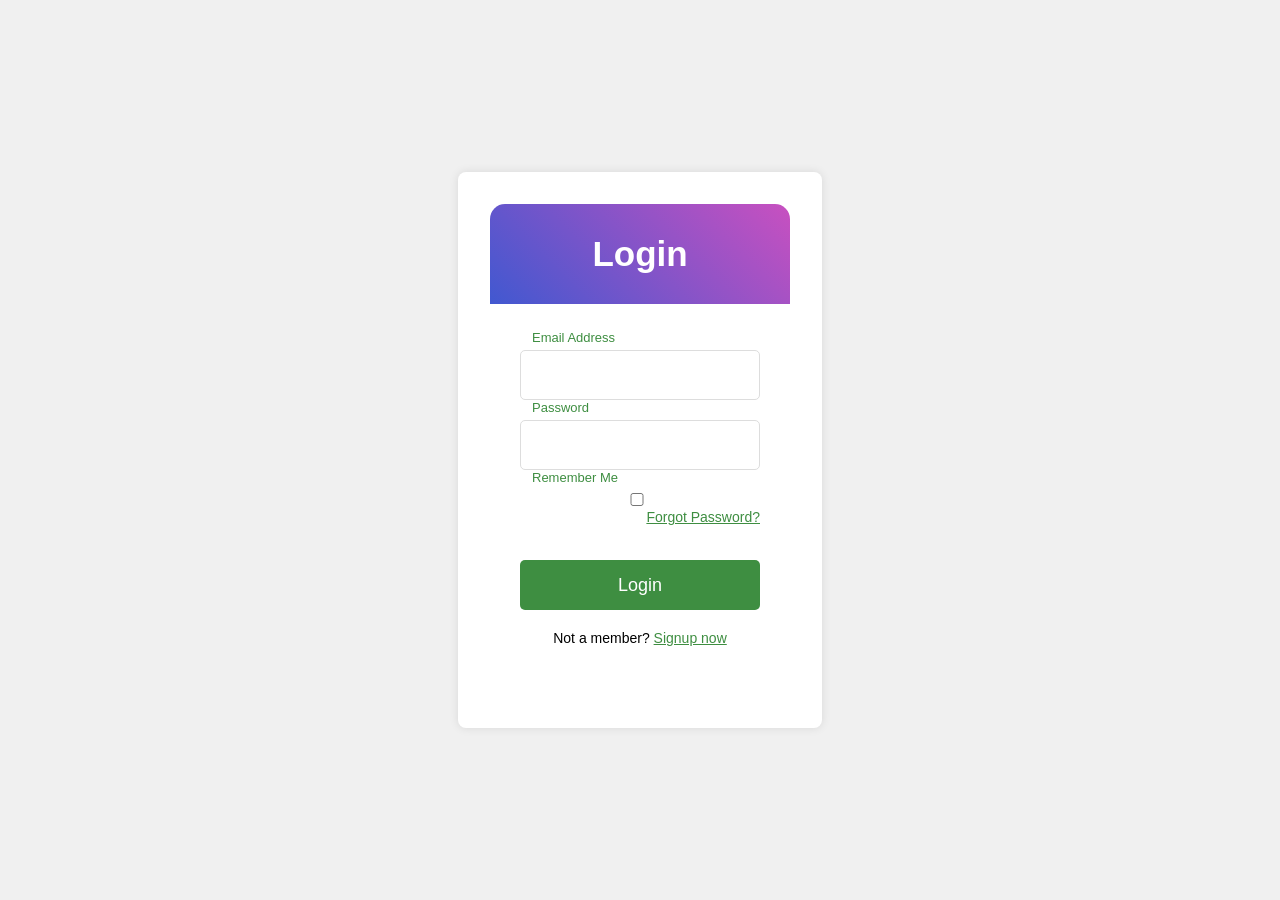
<file: skin_website/index.html>
<!DOCTYPE html>
<html lang="en">
<head>
    <meta charset="UTF-8">
    <meta name="viewport" content="width=device-width, initial-scale=1.0">
    
    <link rel="stylesheet" href="style.css">
    
</head>
<body>
    <header>
        <nav class="navbar">
            <ul class="nav-left">
                <li><a href="#" onclick="showSection('home')">Home</a></li>
                <li><a href="#" onclick="showSection('contact')">Contact Us</a></li>
                <li><a href="#" onclick="showSection('about')">About</a></li>
                <li><a href="#" onclick="showSection('products')">Products</a></li>
            </ul>
            <ul class="nav-right">
                <li><a href="login.html" class="button">Login</a></li>
                <li><a href="signup.html" class="button">Sign Up</a></li>
            </ul>
        </nav>
    </header>

    <section id="content">
        <!-- Home Section -->
        
            <div class="slider">
                <div class="slides">
                    <div class="slide"><img src="image.jpg" alt="Image 1"></div>
                    <div class="slide"><img src="image2.png" alt="Image 2"></div>
                    <div class="slide"><img src="women.gif" alt="Image 3"></div>
                    <!-- Add more slides as needed -->
                </div>
                <div class="slider-controls">
                    <button id="prevSlide">&#10094;</button>
                    <button id="nextSlide">&#10095;</button>
                </div>
            </div>
            <section id="home">
                <div class="home-intro">
                   <h1><B>Smart Skin Analyzer</B></h1>
                    <p><b>
                        Welcome to Smart Skin Analyzer, where cutting-edge technology meets personalized skincare. 
                        Our advanced tool evaluates your skin using sophisticated image analysis to provide tailored recommendations and solutions for a healthier, 
                        more radiant complexion. Discover how we can help you address your unique skin needs and achieve your skincare goals.
                    </b>
                        
                    </p>
                </div>
            </section>

        <section id="contact" style="display:none;">
            <h2>Contact Us</h2>
            <div class="doctor-list">
                <h3>Our Skin Specialists</h3>
                <ul>
                    <li>Dr. Sarah Johnson - Dermatologist
                        <div class="contact-info">Email: sarah.johnson@example.com | Phone: (123) 456-7890</div>
                    </li>
                    <li>Dr. Michael Smith - Cosmetic Dermatologist
                        <div class="contact-info">Email: michael.smith@example.com | Phone: (123) 456-7891</div>
                    </li>
                    <li>Dr. Emily Davis - Pediatric Dermatologist
                        <div class="contact-info">Email: emily.davis@example.com | Phone: (123) 456-7892</div>
                    </li>
                    <li>Dr. John Brown - Allergist
                        <div class="contact-info">Email: john.brown@example.com | Phone: (123) 456-7893</div>
                    </li>
                    <li>Dr. Lisa Wilson - Laser Specialist
                        <div class="contact-info">Email: lisa.wilson@example.com | Phone: (123) 456-7894</div>
                    </li>
                    <li>Dr. Robert Martinez - Mohs Surgeon
                        <div class="contact-info">Email: robert.martinez@example.com | Phone: (123) 456-7895</div>
                    </li>
                    <li>Dr. Patricia Lee - Aesthetic Dermatologist
                        <div class="contact-info">Email: patricia.lee@example.com | Phone: (123) 456-7896</div>
                    </li>
                    <li>Dr. David Anderson - Dermatopathologist
                        <div class="contact-info">Email: david.anderson@example.com | Phone: (123) 456-7897</div>
                    </li>
                    <li>Dr. Nancy Thomas - Clinical Dermatologist
                        <div class="contact-info">Email: nancy.thomas@example.com | Phone: (123) 456-7898</div>
                    </li>
                    <li>Dr. James Clark - Reconstructive Dermatologist
                        <div class="contact-info">Email: james.clark@example.com | Phone: (123) 456-7899</div>
                    </li>
                </ul>
            </div>
        </section>

        <section id="about" style="display:none;">
            <div class="image-center">
                            </div>
            <div class="about-content">
                <h2>About Us</h2>
                <p>
                    At Smart Skin Analyzer, we blend advanced technology with a passion for personalized skincare. Our state-of-the-art tool uses sophisticated image analysis to evaluate your skin’s needs, offering tailored recommendations for achieving your best skin. Whether you're addressing issues like dryness, acne, or signs of aging, our analyzer provides precise advice and product suggestions designed to fit your unique skin profile. Join us in revolutionizing skincare with intelligent solutions for a healthier, more radiant complexion.
                </p>
                <!-- New content added below -->
                <h1>Our Mission</h1>
                <p>
                    Our mission is to empower individuals with the knowledge and tools needed to achieve optimal skin health. By leveraging the latest advancements in technology, we strive to provide actionable insights that lead to more effective skincare routines and ultimately, healthier skin. We are dedicated to continuous improvement and innovation, ensuring that our users always have access to the most accurate and personalized skincare solutions.
                </p>
            </div>
        </section>

        <section id="products" style="display:none;">
            <h2>Recommended Products</h2>
            <div class="info-content">
                <div class="allergy-list">
                    <h3>Common Facial Skin Allergies</h3>
                    <ul>
                        <li>Spots</li>
                        <li>Wrinkles</li>
                        <li>Oiliness</li>
                        <li>Dry Skin</li>
                        <li>Acne</li>
                        <li>Redness</li>
                        <li>Pigmentation</li>
                        <li>Hives</li>
                        <li>Nickel Allergies</li>
                    </ul>
                </div>
                <div class="product-list">
                    <h3>Recommended Products</h3>
                    <ul>
                        <li>Moisturizers - Ideal for Dry Skin</li>
                        <li>Serums - Best for Wrinkles</li>
                        <li>Sunscreens - Effective for Oiliness</li>
                        <li>Cleansers - Helps with Spots</li>
                        <li>Exfoliants - Suitable for Acne</li>
                        <li>Spot Treatments - Good for Redness</li>
                        <li>Face Masks - Great for Pigmentation</li>
                        <li>Anti-Itch Creams - Effective for Hives</li>
                        <li>Anti-Allergic Creams - Suitable for Nickel Allergies</li>
                    </ul>
                </div>
            </div>
        </section>
    </section>

    <script>
        // Check if the user is logged in
        if (localStorage.getItem('isLoggedIn') !== 'true') {
            window.location.href = 'login.html';
        }
    
        function logout() {
            localStorage.removeItem('isLoggedIn');
            window.location.href = 'login.html';
        }
    
        document.getElementById('analyzeButton').addEventListener('click', function() {
            const resultsDiv = document.getElementById('results');
            const recommendationsDiv = document.getElementById('recommendations');
            const productsLink = document.getElementById('productsLink');
    
            const analysisResult = 'acne'; // Change this based on actual analysis result
    
            // Store the recommendation type
            localStorage.setItem('recommendationType', analysisResult);
    
            resultsDiv.innerHTML = `<p>Analysis complete. Here are your results: ${analysisResult}</p>`;
    
            let recommendationsHtml = '<p>Based on your skin analysis, we recommend the following products:</p><ul>';
    
            switch (analysisResult) {
                case 'acne':
                    recommendationsHtml += 
                        '<li>Salicylic Acid Cleanser</li>' +
                        '<li>Oil-Free Moisturizer</li>' +
                        '<li>Spot Treatment Gel</li>';
                    break;
                case 'dryness':
                    recommendationsHtml += 
                        '<li>Hydrating Moisturizer</li>' +
                        '<li>Gentle Cleansing Milk</li>' +
                        '<li>Hydrating Face Mask</li>';
                    break;
                // Add other cases similarly...
                default:
                    recommendationsHtml += '<li>Consult a dermatologist for personalized advice.</li>';
            }
    
            recommendationsHtml += '</ul>';
            recommendationsDiv.innerHTML = recommendationsHtml;
            productsLink.style.display = 'block';
        });
    
        document.getElementById('captureButton').addEventListener('click', function() {
            fetch('http://<your-rpi-ip>:<port>/capture')
                .then(response => response.json())
                .then(data => {
                    if (data.success) {
                        alert('Images captured successfully!');
                    } else {
                        alert('Failed to capture images.');
                    }
                })
                .catch(error => {
                    console.error('Error:', error);
                    alert('Error occurred.');
                });
        });
    </script>
    
</body>
</html>
</file>
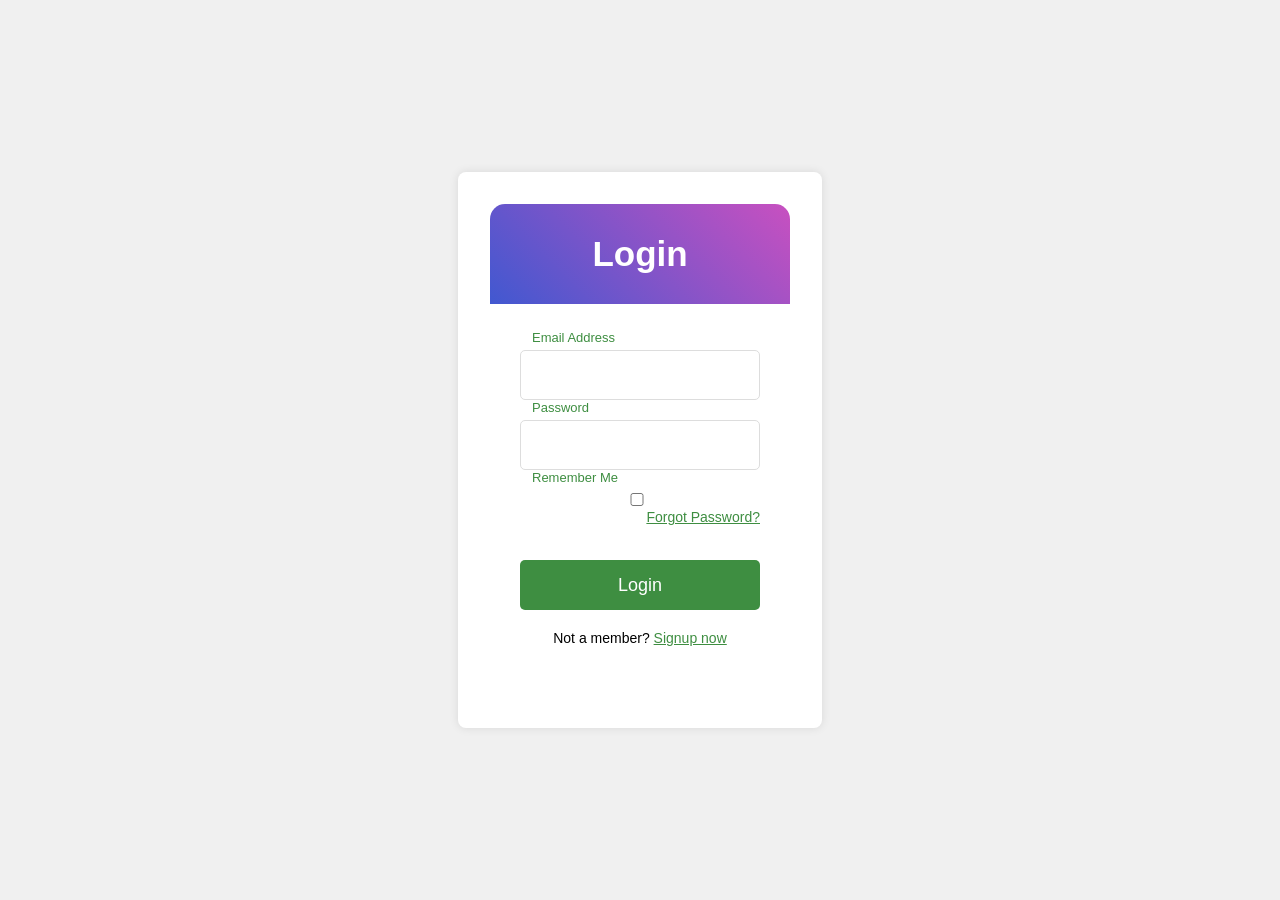
<file: skin_website/login.html>
<!DOCTYPE html>
<html lang="en">
<head>
    <meta charset="UTF-8">
    <meta name="viewport" content="width=device-width, initial-scale=1.0">
    <title>Login Page</title>
    <link rel="stylesheet" href="style.css"> <!-- Link to your CSS file for styling -->
    <style>
        body {
            font-family: Arial, sans-serif;
            display: flex;
            justify-content: center;
            align-items: center;
            height: 100vh;
            background-color: #f0f0f0;
            margin: 0;
        }
        .wrapper {
            background: #fff;
            padding: 2rem;
            border-radius: 8px;
            box-shadow: 0 0 10px rgba(0,0,0,0.1);
            width: 300px;
        }
        .title {
            font-size: 1.9rem;
            margin-bottom: 1rem;
            text-align: center;
        }
        .field {
            margin-bottom: 1rem;
            position: relative;
        }
        .field input {
            width: 100%;
            padding: 0.5rem;
            border: 1px solid #ccc;
            border-radius: 4px;
        }
        .field label {
            position: absolute;
            top: 0.5rem;
            left: 0.75rem;
            font-size: 0.875rem;
            color: #666;
            transition: 0.2s;
        }
        .field input:focus + label,
        .field input:not(:placeholder-shown) + label {
            top: -0.75rem;
            left: 0.75rem;
            font-size: 0.75rem;
            color: #007BFF;
        }
        .field input[type="submit"] {
            background-color: #007BFF;
            color: #fff;
            border: none;
            cursor: pointer;
        }
        .field input[type="submit"]:hover {
            background-color: #0056b3;
        }
        .signup-link {
            text-align: center;
            margin-top: 1rem;
        }
        .pass-link {
            float: right;
        }
    </style>
</head>
<body>
    <div class="wrapper">
        <div class="title">Login</div>
        <form id="loginForm" onsubmit="return handleLogin(event)">
            <div class="field">
                <input type="email" id="loginEmail" required>
                <label for="loginEmail">Email Address</label>
            </div>
            <div class="field">
                <input type="password" id="loginPassword" required>
                <label for="loginPassword">Password</label>
            </div>
            <div class="field content">
                <div class="checkbox">
                    <input type="checkbox" id="rememberMe">
                    <label for="rememberMe">Remember Me</label>
                </div>
                <a href="#" class="pass-link">Forgot Password?</a>
            </div>
            <div class="field">
                <input type="submit" value="Login">
            </div>
            <div class="signup-link">
                Not a member? <a href="signup.html">Signup now</a>
            </div>
        </form>
    </div>
    <script>
        function handleLogin(event) {
            event.preventDefault(); // Prevent form from submitting traditionally

            // Get form data
            const email = document.getElementById('loginEmail').value;
            const password = document.getElementById('loginPassword').value;

            if (email && password) {
                // Simulate successful login and store a flag in localStorage
                localStorage.setItem('isLoggedIn', 'true');
                // Redirect to the patient details page
                window.location.href = 'patient.html';
            } else {
                alert('Please enter both email and password.');
            }
        }
    </script>
</body>
</html>
</file>
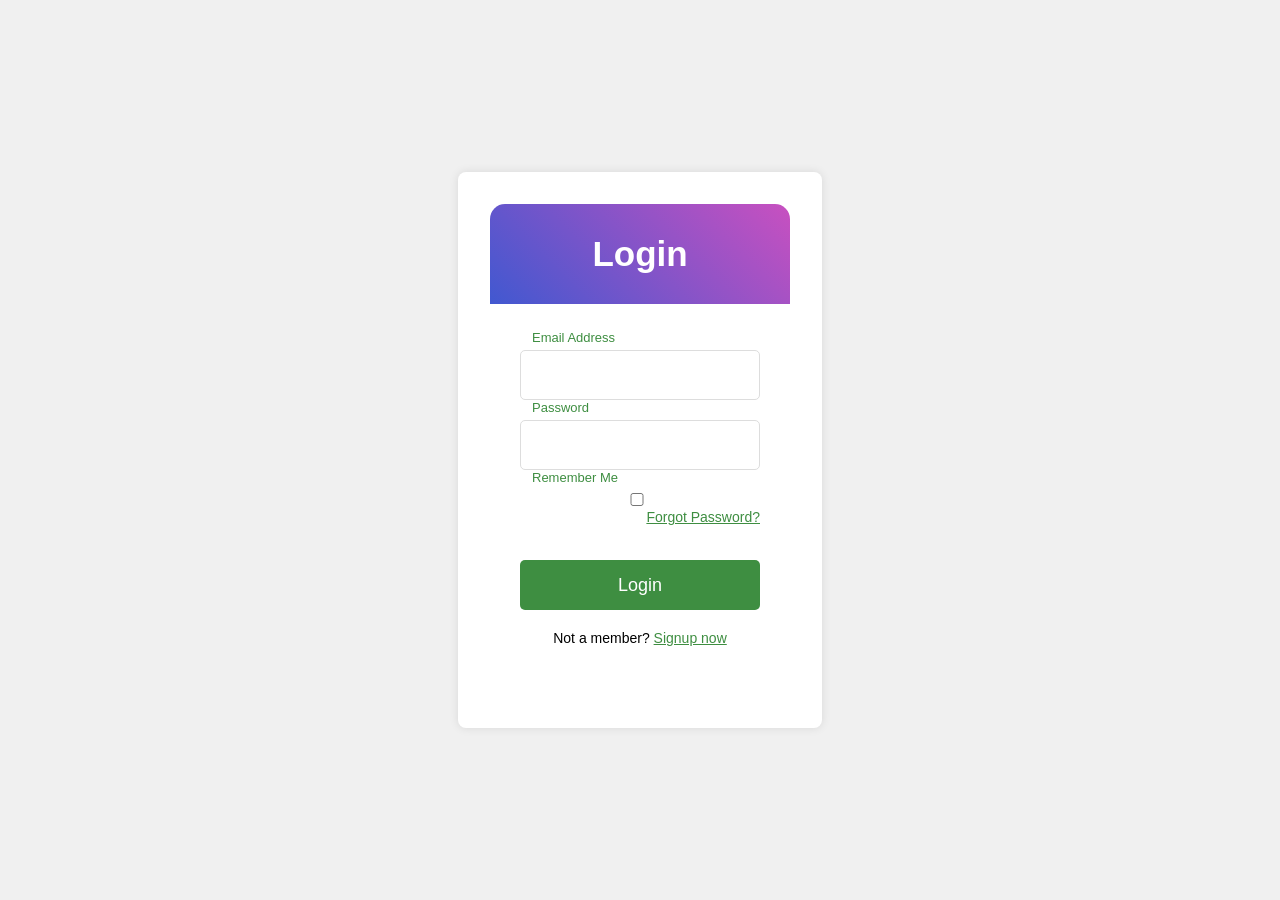
<file: skin_website/main.html>
<!DOCTYPE html>
<html lang="en">
<head>
    <meta charset="UTF-8">
    <meta name="viewport" content="width=device-width, initial-scale=1.0">
    <title>Main Page</title>
    <link rel="stylesheet" href="style.css">
    <style>
        body {
            font-family: Arial, sans-serif;
            background-color: #bdcad790;
            display: flex;
            justify-content: center;
            align-items: center;
            height: 80vh;
            margin: 0;
            flex-direction: column;
            text-align: center;
        }
        .container {
            margin-top: 20px;
        }
        img {
            max-width: 80%;
            height: auto;
        }
        button {
            margin: 10px;
            padding: 10px 20px;
            font-size: 16px;
            color: #fff;
            background-color: #007BFF;
            border: none;
            border-radius: 4px;
            cursor: pointer;
        }
        button:hover {
            background-color: #0056b3;
        }
        #results, #recommendations {
            margin-top: 20px;
            text-align: left;
            max-width: 600px;
            margin: 20px auto;
            background-color: #fff;
            padding: 20px;
            border-radius: 8px;
            box-shadow: 0 2px 5px rgba(0, 0, 0, 0.1);
        }
        .recommendations img {
            max-width: 100px;
            height: auto;
            vertical-align: middle;
        }
        .recommendations .product {
            margin-bottom: 10px;
        }
    </style>
</head>
<body>
    <!-- Image Added -->
    <img src="images2.jpg" alt="Descriptive Alt Text">
    
    <h2 class="sm-heading">
        <span class="text">
            <h1>Beauty Lies Within Us</h1>
            <h3>Get your skin analyzed with us</h3>
        </span>   
    </h2>
    <div class="container">
        <input type="file" id="imageUpload" accept="image/*" style="display:none;">
        <button id="imageUploadButton">Upload Image for Analysis</button>
        <button id="navigateToPatientButton">Go to Patient Form</button>
        <button id="navigateToPatientListButton">View Patient List</button>
        <button id="navigateToProductsButton">View Recommended Products</button>
        <button id="logoutButton" onclick="logout()">Logout</button>
        <div id="results"></div>
        <div id="recommendations"></div>
    </div>
    <script>
        // Check if the user is logged in
        if (localStorage.getItem('isLoggedIn') !== 'true') {
            // Redirect to login page if not logged in
            window.location.href = 'login.html';
        }

        function logout() {
            // Clear the login flag and redirect to the login page
            localStorage.removeItem('isLoggedIn');
            window.location.href = 'login.html';
        }

        // Handle navigation to patient form
        document.getElementById('navigateToPatientButton').addEventListener('click', function() {
            window.location.href = 'patient.html';
        });

        // Handle navigation to patient list
        document.getElementById('navigateToPatientListButton').addEventListener('click', function() {
            window.location.href = 'patient_list.html';
        });

        // Handle navigation to products page
        document.getElementById('navigateToProductsButton').addEventListener('click', function() {
            window.location.href = 'products.html';
        });

        // Handle image upload and analysis
        document.getElementById('imageUploadButton').addEventListener('click', function() {
            document.getElementById('imageUpload').click();
        });

        document.getElementById('imageUpload').addEventListener('change', function(event) {
            const file = event.target.files[0];
            if (file) {
                // Simulate image analysis
                const reader = new FileReader();
                reader.onload = function(e) {
                    const imgData = e.target.result;
                    analyzeImage(imgData);
                };
                reader.readAsDataURL(file);
            }
        });

        function analyzeImage(imageData) {
            // Simulate image analysis and generate a report
            document.getElementById('results').innerHTML = `
                <h3>Analysis Report</h3>
                <p>Skin condition: Oily</p>
                <p>Recommended Treatments: Salicylic acid and Oil-free Moisturizer</p>
            `;
            
            function captureFaceImage(id) {
    const patientList = JSON.parse(localStorage.getItem('patientList')) || [];
    const patient = patientList.find(p => p.id === id);
    if (patient) {
        alert(`Capturing face image for patient: ${patient.name}`);
        // Replace <your-rpi-ip> with the IP address of your Raspberry Pi
        fetch('http://<your-rpi-ip>:5000/capture')
            .then(response => response.json())
            .then(data => {
                if (data.success) {
                    alert('Face image captured successfully!');
                } else {
                    alert('Failed to capture face image: ' + data.error);
                }
            })
            .catch(error => {
                console.error('Error:', error);
                alert('Error occurred.');
            });
    }
}

            // Simulate recommendations based on analysis
            document.getElementById('recommendations').innerHTML = `
                <h3>Recommended Products</h3>
                <div class="recommendations">
                    <div class="product">
                      
                        <span>Salicylic Acid - $20</span>
                    </div>
                    <div class="product">
                        
                        <span>Oil-Free Moisturizer - $15</span>
                    </div>
                </div>
            `;
        }
    </script>
</body>
</html>
</file>
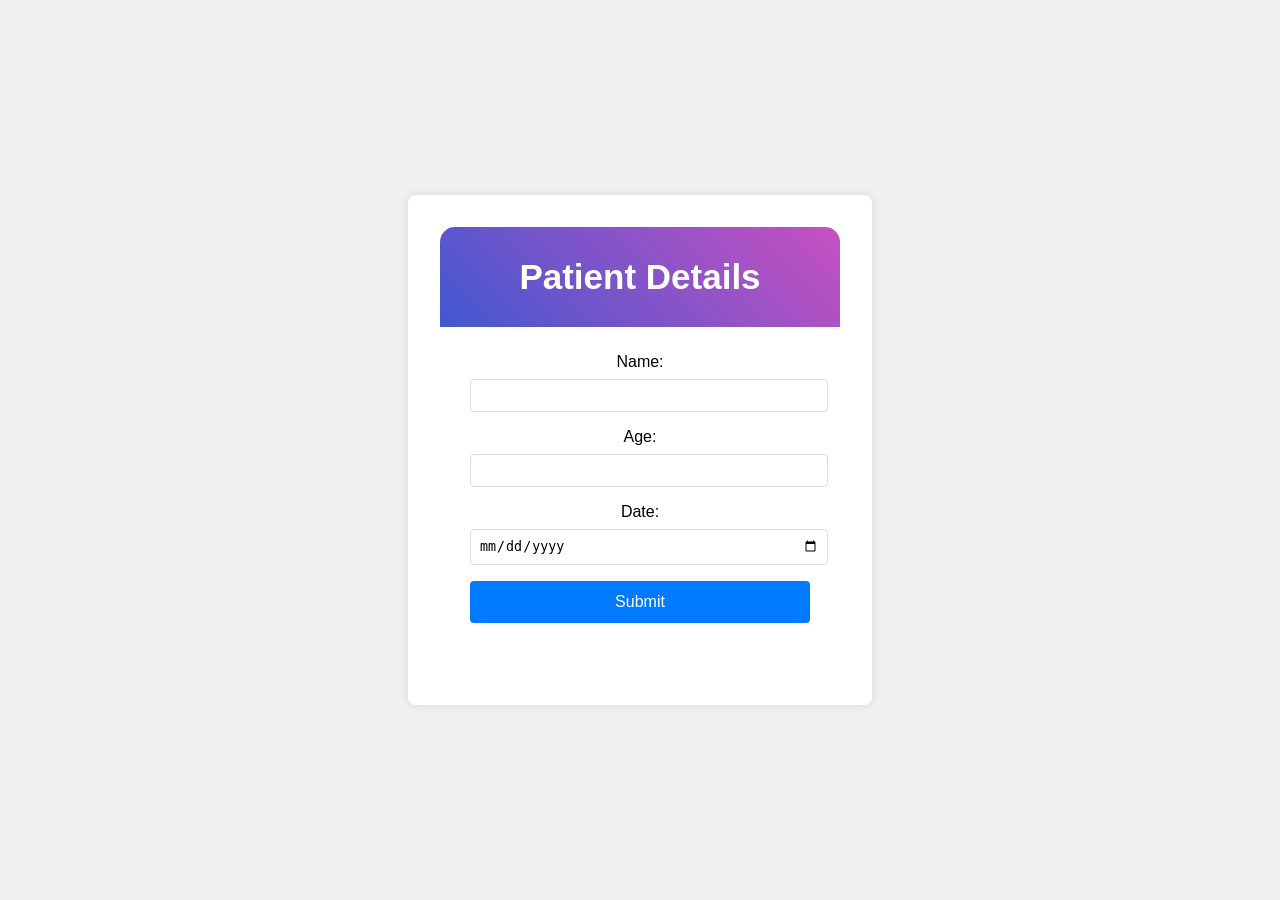
<file: skin_website/patient.html>
<!DOCTYPE html>
<html lang="en">
<head>
    <meta charset="UTF-8">
    <meta name="viewport" content="width=device-width, initial-scale=1.0">
    <title>Patient Details</title>
    <link rel="stylesheet" href="style.css">
    <style>
        body {
            font-family: Arial, sans-serif;
            display: flex;
            justify-content: center;
            align-items: center;
            height: 100vh;
            background-color: #f0f0f0;
            margin: 0;
        }
        .wrapper {
            background: #fff;
            padding: 2rem;
            border-radius: 8px;
            box-shadow: 0 0 10px rgba(0,0,0,0.1);
            width: 400px;
        }
        .title {
            font-size: 1.9rem;
            margin-bottom: 1rem;
            text-align: center;
        }
        .form-group {
            margin-bottom: 1rem;
        }
        .form-group label {
            display: block;
            margin-bottom: 0.5rem;
        }
        .form-group input {
            width: 100%;
            padding: 0.5rem;
            border: 1px solid #ddd;
            border-radius: 4px;
        }
        .submit-button {
            display: block;
            width: 100%;
            padding: 0.75rem;
            background-color: #007BFF;
            color: #fff;
            border: none;
            border-radius: 4px;
            cursor: pointer;
            font-size: 16px;
        }
        .submit-button:hover {
            background-color: #0056b3;
        }
    </style>
</head>
<body>
    <div class="wrapper">
        <div class="title">Patient Details</div>
        <form id="patientForm">
            <div class="form-group">
                <label for="name">Name:</label>
                <input type="text" id="name" required>
            </div>
            <div class="form-group">
                <label for="age">Age:</label>
                <input type="number" id="age" required>
            </div>
            <div class="form-group">
                <label for="date">Date:</label>
                <input type="date" id="date" required>
            </div>
            <button type="submit" class="submit-button">Submit</button>
        </form>
    </div>
    <script>
        document.getElementById('patientForm').addEventListener('submit', function(event) {
            event.preventDefault();
            const name = document.getElementById('name').value;
            const age = document.getElementById('age').value;
            const date = document.getElementById('date').value;

            // Retrieve existing patient list from localStorage or initialize an empty array
            const patientList = JSON.parse(localStorage.getItem('patientList')) || [];

            // Add new patient details to the list
            patientList.push({ name, age, date });

            // Save the updated list back to localStorage
            localStorage.setItem('patientList', JSON.stringify(patientList));

            // Redirect to patient-list.html
            window.location.href = 'patient_list.html';
        });
    </script>
</body>
</html>
</file>
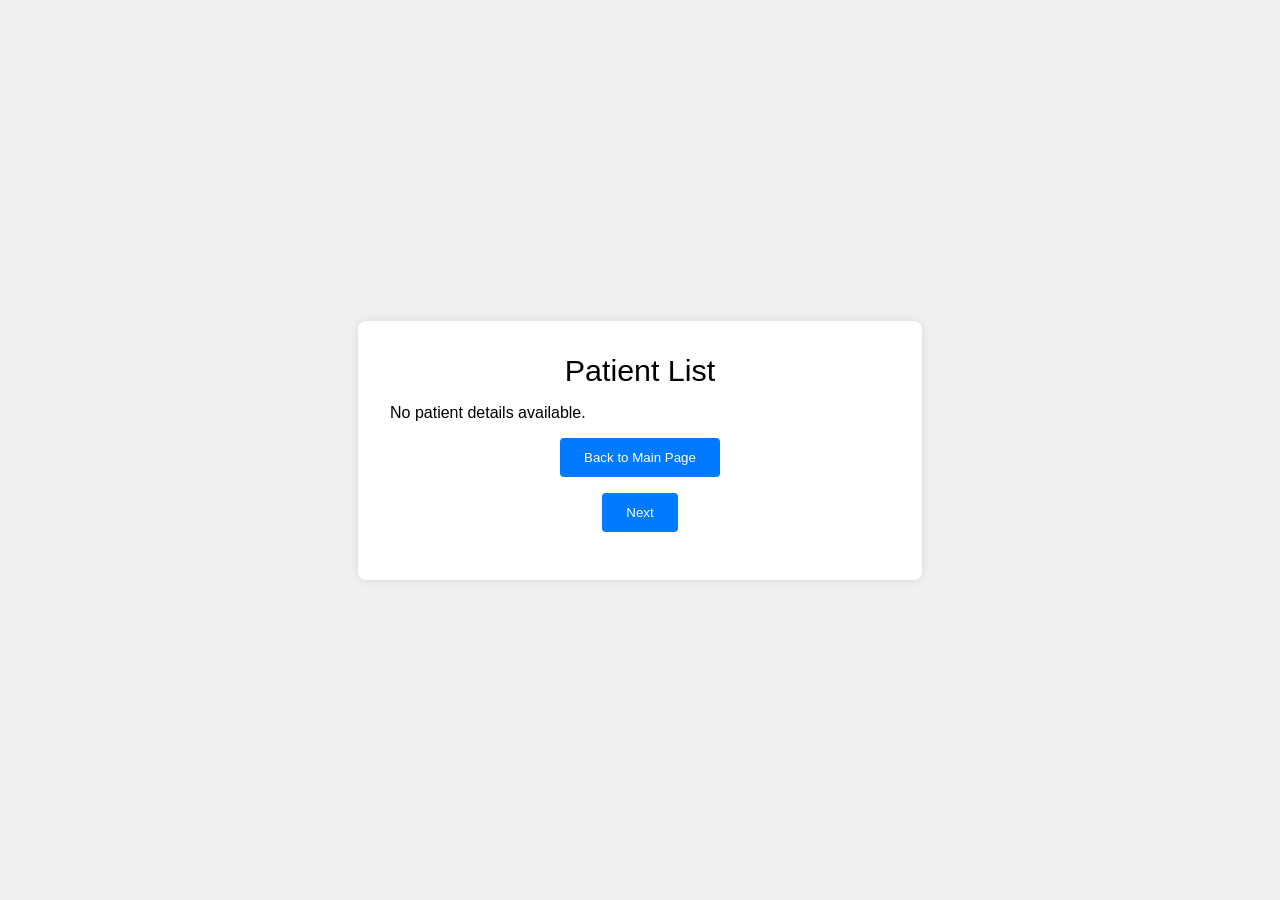
<file: skin_website/patient_list.html>
<!DOCTYPE html>
<html lang="en">
<head>
    <meta charset="UTF-8">
    <meta name="viewport" content="width=device-width, initial-scale=1.0">
    <title>Patient List</title>
    <style>
        body {
            font-family: Arial, sans-serif;
            display: flex;
            justify-content: center;
            align-items: center;
            height: 100vh;
            background-color: #f0f0f0;
            margin: 0;
        }
        .wrapper {
            background: #fff;
            padding: 2rem;
            border-radius: 8px;
            box-shadow: 0 0 10px rgba(0,0,0,0.1);
            width: 500px;
            position: relative;
        }
        .title {
            font-size: 1.9rem;
            margin-bottom: 1rem;
            text-align: center;
        }
        .patient-item {
            border-bottom: 1px solid #eee;
            padding: 0.5rem 0;
            display: flex;
            flex-direction: column;
            align-items: center;
        }
        .patient-item:last-child {
            border-bottom: none;
        }
        .patient-item button {
            margin: 0.5rem;
            padding: 0.5rem 1rem;
            border: none;
            border-radius: 4px;
            color: #fff;
            cursor: pointer;
        }
        .analyze-button {
            background-color: #28a745;
        }
        .analyze-button:hover {
            background-color: #218838;
        }
        .capture-button {
            background-color: #ffc107;
        }
        .capture-button:hover {
            background-color: #e0a800;
        }
        .back-button, .next-button {
            display: block;
            margin: 1rem auto;
            background-color: #007BFF;
            color: #fff;
            border: none;
            padding: 0.75rem 1.5rem;
            text-align: center;
            border-radius: 4px;
            cursor: pointer;
        }
        .back-button:hover, .next-button:hover {
            background-color: #0056b3;
        }
        .upload-button {
            display: block;
            margin: 1rem auto;
            padding: 0.75rem 1.5rem;
            background-color: #17a2b8;
            color: #fff;
            border: none;
            border-radius: 4px;
            cursor: pointer;
        }
        .upload-button:hover {
            background-color: #138496;
        }
        .upload-input {
            display: none;
        }
    </style>
</head>
<body>
    <div class="wrapper">
        <div class="title">Patient List</div>
        <div id="patientList"></div>
        <button class="back-button" onclick="window.location.href='main.html';">Back to Main Page</button>
        <button class="next-button" onclick="window.location.href='main.html';">Next</button>
    </div>
    <script>
        function displayPatientList() {
            const patientListDiv = document.getElementById('patientList');
            const patientList = JSON.parse(localStorage.getItem('patientList')) || [];

            if (patientList.length > 0) {
                patientListDiv.innerHTML = patientList.map(patient => `
                    <div class="patient-item">
                        <p><strong>ID:</strong> ${patient.id}</p>
                        <p><strong>Name:</strong> ${patient.name}</p>
                        <p><strong>Age:</strong> ${patient.age}</p>
                        <p><strong>Date:</strong> ${patient.date}</p>
                        <input type="file" id="file-${patient.id}" class="upload-input" />
                        <button class="upload-button" onclick="document.getElementById('file-${patient.id}').click();">Choose File</button>
                        <button class="analyze-button" onclick="analyzePatient(${patient.id})">Analyze</button>
                        <button class="capture-button" onclick="captureFaceImage(${patient.id})">Capture Face Image</button>
                    </div>
                `).join('');
            } else {
                patientListDiv.innerHTML = '<p>No patient details available.</p>';
            }
        }

        function analyzePatient(id) {
    const patientList = JSON.parse(localStorage.getItem('patientList')) || [];
    const patient = patientList.find(p => p.id === id);
    if (patient) {
        alert(`Analyzing patient: ${patient.name}`);
        // Redirect to main.html after showing the alert
        window.location.href = 'main.html';
    }
}


        function captureFaceImage(id) {
            const patientList = JSON.parse(localStorage.getItem('patientList')) || [];
            const patient = patientList.find(p => p.id === id);
            if (patient) {
                alert(`Capturing face image for patient: ${patient.name}`);
                // Add your capture code here
                fetch('http://<your-rpi-ip>:<port>/capture')
                    .then(response => response.json())
                    .then(data => {
                        if (data.success) {
                            alert('Face image captured successfully!');
                        } else {
                            alert('Failed to capture face image.');
                        }
                    })
                    .catch(error => {
                        console.error('Error:', error);
                        alert('Error occurred.');
                    });
            }
        }

        document.addEventListener('DOMContentLoaded', displayPatientList);
    </script>
</body>
</html>
</file>
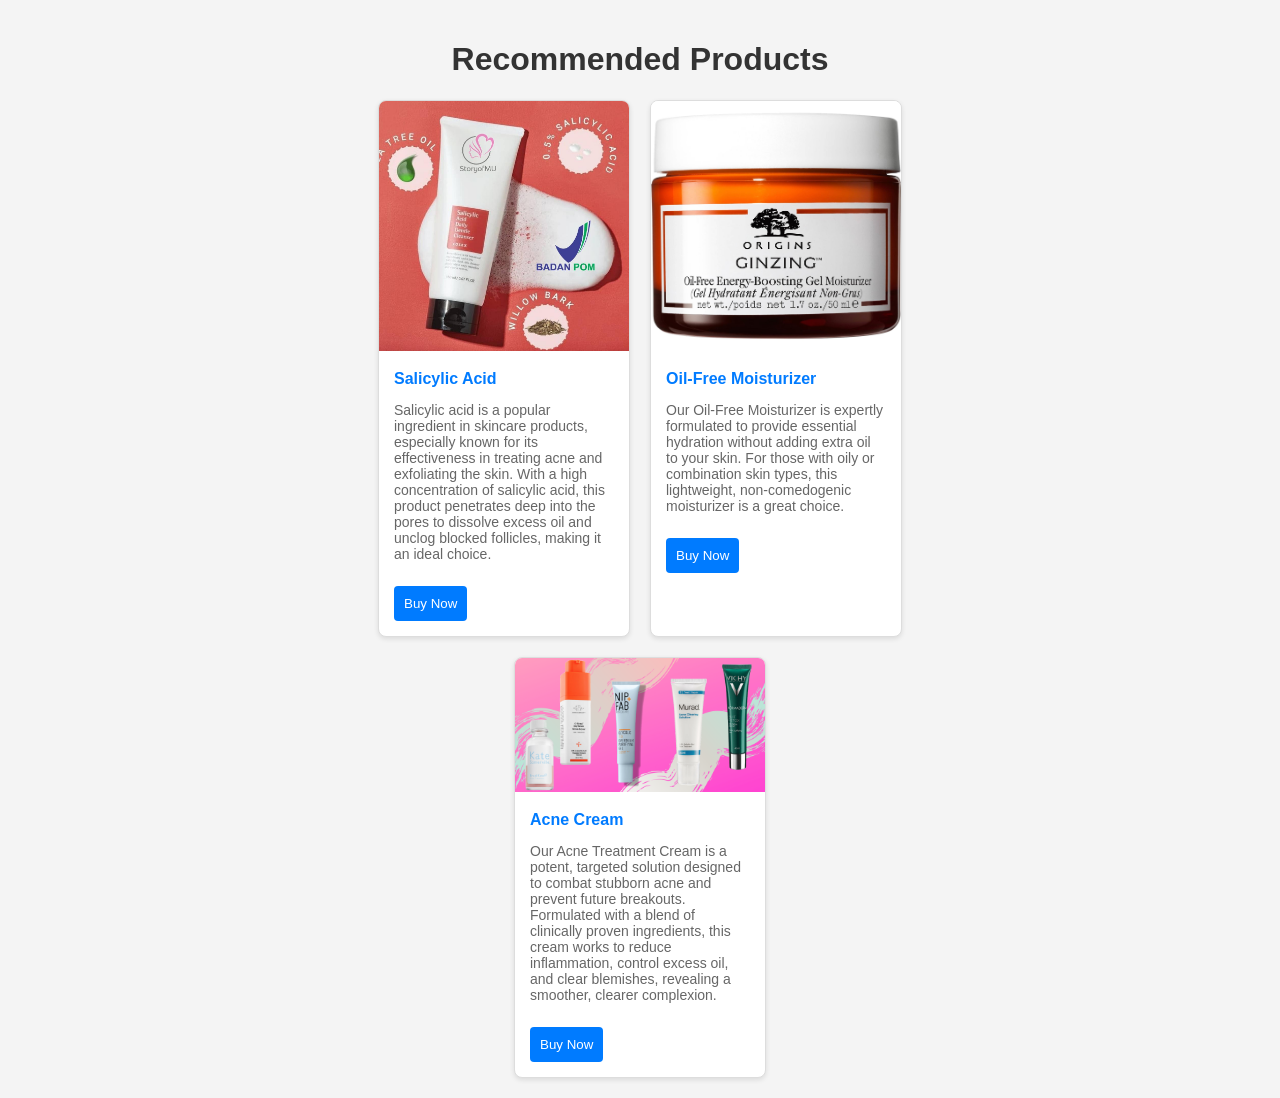
<file: skin_website/products.html>
<!DOCTYPE html>
<html lang="en">

<head>
    <meta charset="UTF-8">
    <meta name="viewport" content="width=device-width, initial-scale=1.0">
    <title>Recommended Products</title>
    <link rel="stylesheet" href="style.css">
    <style>
        body {
            font-family: Arial, sans-serif;
            background-color: #f4f4f4;
            margin: 0;
            padding: 0;
        }

        .container {
            width: 50%;
            margin: 0 auto;
            padding: 20px;
        }

        h1 {
            text-align: center;
            color: #333;
        }

        .product-grid {
            display: flex;
            flex-wrap: wrap;
            gap: 20px;
            justify-content: center;
        }

        .product-card {
            background: #fff;
            border: 1px solid #ddd;
            border-radius: 8px;
            overflow: hidden;
            width: 250px;
            box-shadow: 0 2px 5px rgba(0, 0, 0, 0.1);
        }

        .product-card img {
            width: 100%;
            height: auto;
        }

        .product-info {
            padding: 15px;
        }

        .product-info h2 {
            font-size: 16px;
            margin: 0 0 10px;
            color: #007BFF;
        }

        .product-info p {
            font-size: 14px;
            color: #666;
        }

        .product-info button {
            margin-top: 10px;
            padding: 10px;
            border: none;
            background: #007BFF;
            color: #fff;
            border-radius: 4px;
            cursor: pointer;
        }

        .product-info button:hover {
            background: #0056b3;
        }
    </style>
</head>

<body>
    <div class="container">
        <h1>Recommended Products</h1>
        <div class="product-grid">
            <!-- Example Product 1 -->
            <div class="product-card">
                <img src="salicylic_acid jpg" alt="Salicylic Acid">
                <div class="product-info">
                    <h2>Salicylic Acid</h2>
                    <p>Salicylic acid is a popular ingredient in skincare products, especially known for its effectiveness in treating acne and exfoliating the skin. With a high concentration of salicylic acid, this product penetrates deep into the pores to dissolve excess oil and unclog blocked follicles, making it an ideal choice.</p>
                    <button>Buy Now</button>
                </div>
            </div>
            <!-- Example Product 2 -->
            <div class="product-card">
                <img src="oil-free Moisturizer.jpg" alt="Oil-Free Moisturizer">
                <div class="product-info">
                    <h2>Oil-Free Moisturizer</h2>
                    <p>Our Oil-Free Moisturizer is expertly formulated to provide essential hydration without adding extra oil to your skin. For those with oily or combination skin types, this lightweight, non-comedogenic moisturizer is a great choice.</p>
                    <button>Buy Now</button>
                </div>
            </div>
            <!-- Example Product 3 -->
            <div class="product-card">
                <img src="acne_creampng" alt="Acne Cream">
                <div class="product-info">
                    <h2>Acne Cream</h2>
                    <p>Our Acne Treatment Cream is a potent, targeted solution designed to combat stubborn acne and prevent future breakouts. Formulated with a blend of clinically proven ingredients, this cream works to reduce inflammation, control excess oil, and clear blemishes, revealing a smoother, clearer complexion.</p>
                    <button>Buy Now</button>
                </div>
            </div>
            <!-- Add more products as needed -->
        </div>
    </div>
</body>

</html>
</file>
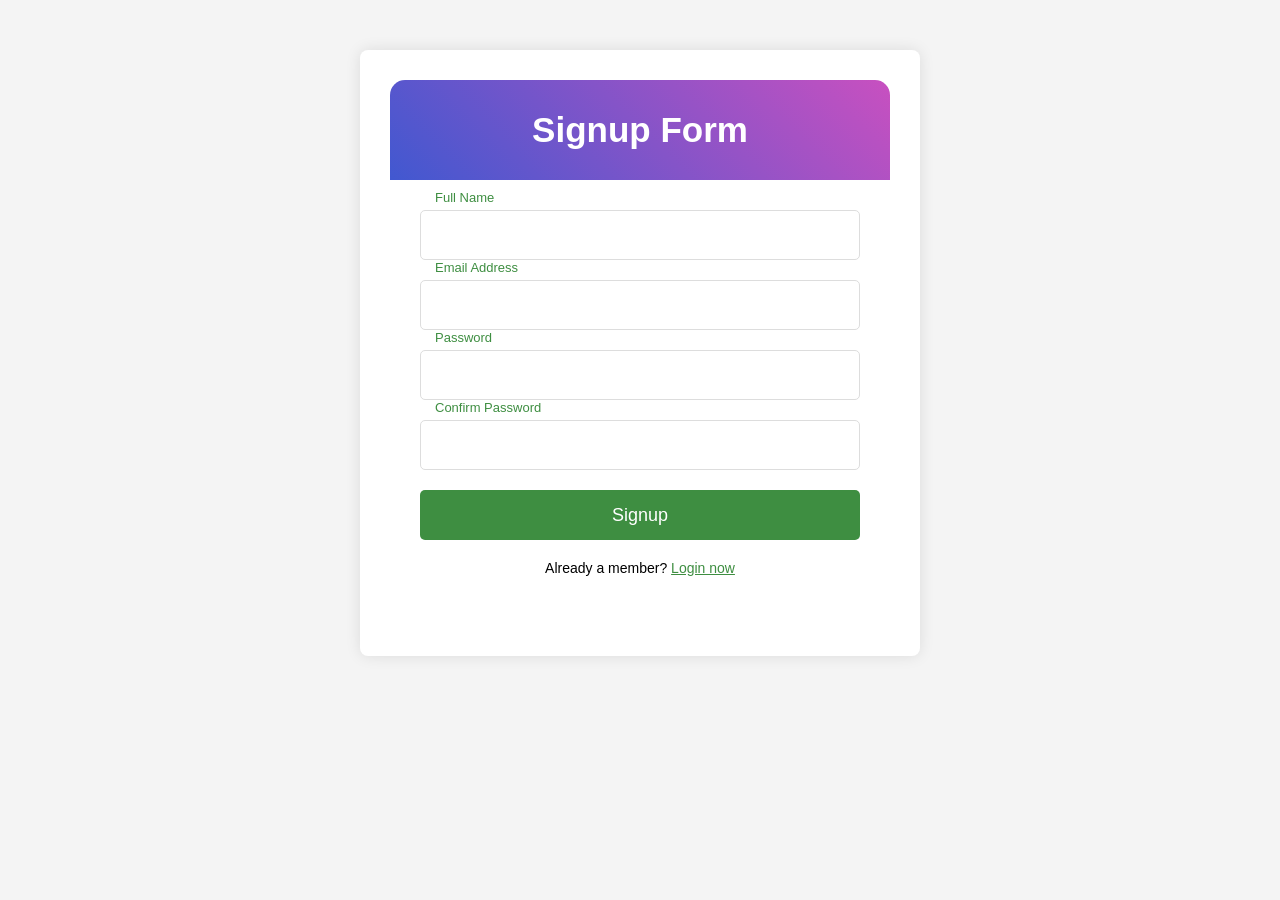
<file: skin_website/signup.html>
<!DOCTYPE html>
<html lang="en">
<head>
    <meta charset="UTF-8">
    <meta name="viewport" content="width=device-width, initial-scale=1.0">
    <title>Signup Form</title>
    <link rel="stylesheet" href="style.css">
</head>
<body>
    <div class="wrapper">
        <div class="title">
            Signup Form
        </div>
        <form id="signupForm">
            <div class="field">
                <input type="text" id="fullName" required>
                <label for="fullName">Full Name</label>
            </div>
            <div class="field">
                <input type="email" id="email" required>
                <label for="email">Email Address</label>
            </div>
            <div class="field">
                <input type="password" id="password" required>
                <label for="password">Password</label>
            </div>
            <div class="field">
                <input type="password" id="confirmPassword" required>
                <label for="confirmPassword">Confirm Password</label>
            </div>
            <div class="field">
                <input type="submit" value="Signup">
            </div>
            <div class="signup-link">
                Already a member? <a href="login.html">Login now</a>
            </div>
        </form>
    </div>
    <script src="signup.js"></script>
</body>
</html>
</file>
<file: skin_website/style.css>
/* General body styling */
body {
    font-family: Arial, sans-serif;
    margin: 0;
    padding: 0;
    background-color: #f4f4f4;
}

/* Header and Navbar Styles */
header {
    background-color: palevioletred;
    color: #fff;
    padding: 10px 0;
}

.navbar {
    display: flex;
    justify-content: space-between;
    align-items: center;
    max-width: 1200px;
    margin: 0 auto;
}

.nav-left, .nav-right {
    list-style: none;
    padding: 0;
    margin: 0;
    display: flex;
}

.nav-left li, .nav-right li {
    margin: 0 10px;
}

.nav-left a, .nav-right a {
    color: #fff;
    text-decoration: none;
    padding: 10px;
    font-size: 16px;
    text-transform: uppercase;
    font-weight: bold;
    border-radius: 3px;
    transition: background-color 0.3s;
}

.nav-left a:hover, .nav-right a:hover {
    background-color: #575757;
}

/* Button Styles */
.button {
    background-color: #4CAF50; /* Green */
    border: none;
    color: white;
    padding: 10px 20px;
    text-align: center;
    text-decoration: none;
    display: inline-block;
    font-size: 16px;
    margin: 4px 2px;
    cursor: pointer;
    border-radius: 5px;
}

.button:hover {
    background-color: #45a049;
}

/* Slider Styles */
.slider {
    position: relative;
    width: 100vw;
    height: 500px;
    margin: 20px auto;
    overflow: hidden;
}

.slides {
    display: flex;
    transition: transform 0.5s ease-in-out;
    height: 100%;
}

.slide {
    min-width: 100%;
    box-sizing: border-box;
    height: 100%;
    display: flex;
    align-items: center;
    justify-content: center;
}

.slide img {
    height: 90%;
    width: auto;
    max-width: 90%;
    object-fit: center;
}

/* Responsive Adjustments for Slider */
@media (max-width: 768px) {
    .slider {
        height: 300px;
    }
}

@media (max-width: 480px) {
    .slider {
        height: 200px;
    }
}

/* Info Section Styles */
.info {
    text-align: center;
    margin: 100px auto;
    padding: 100px;
    max-width: 1200px;
}

.info h2 {
    font-size: 24px;
    color: #333;
    margin-bottom: 15px;
}

.info p {
    font-size: 18px;
    line-height: 1.6;
    color: #555;
    margin-bottom: 20px;
}

.info-content {
    display: flex;
    justify-content: space-between;
    flex-wrap: wrap;
}

.allergies, .products {
    flex: 1;
    margin: 0 10px;
    padding: 20px;
    border: 1px solid #ddd;
    border-radius: 5px;
    box-sizing: border-box;
}

.allergies h3, .products h3 {
    font-size: 20px;
    color: #333;
    margin-bottom: 10px;
}

.allergies ul, .products ul {
    list-style: none;
    padding: 0;
    margin: 0;
}

.allergies li, .products li {
    font-size: 16px;
    margin: 5px 0;
}

.info-content .allergies {
    background-color: #f9f9f9;
}

.info-content .products {
    background-color: #f2f2f2;
}

/* Responsive Adjustments for Info Section */
@media (max-width: 768px) {
    .info-content {
        flex-direction: column;
        align-items: center;
    }

    .allergies, .products {
        width: 90%;
        margin-bottom: 20px;
    }
}
.home-intro, .about-content {
    text-align: center;
}
/* Additional styling to center content within the sections */
section p {
    max-width: 800px;
    margin: 0 auto;
}

/* Form Container Styles */
.wrapper {
    max-width: 500px;
    margin: 50px auto;
    padding: 30px;
    background: #fff;
    border-radius: 8px;
    box-shadow: 0 0 15px rgba(0, 0, 0, 0.1);
    text-align: center;
}

.wrapper .title {
    font-size: 35px;
    font-weight: 600;
    text-align: center;
    line-height: 100px;
    color: #fff;
    user-select: none;
    border-radius: 15px 15px 0 0;
    background: linear-gradient(-135deg, #c850c0, #4158d0);
}

.wrapper form {
    padding: 10px 30px 50px 30px;
}

.wrapper form .field {
    height: 50px;
    width: 100%;
    margin-top: 20px;
    position: relative;
}

.wrapper form .field input {
    height: 100%;
    width: 100%;
    outline: none;
    font-size: 17px;
    color: #333;
    border: 1px solid #ddd;
    border-radius: 5px;
    padding: 0 15px;
    box-sizing: border-box;
}

.wrapper form .field input:focus {
    border-color: #3e8e41;
}

.wrapper form .field label {
    position: absolute;
    left: 15px;
    top: 0;
    pointer-events: none;
    font-size: 17px;
    color: #666;
    transition: all 0.3s ease;
}

.wrapper form .field input:focus ~ label,
.wrapper form .field input:not(:placeholder-shown) ~ label {
    top: -20px;
    font-size: 13px;
    color: #3e8e41;
}

.wrapper form .field .checkbox {
    display: flex;
    align-items: center;
}

.wrapper form .field .checkbox input[type="checkbox"] {
    margin-right: 10px;
}

.wrapper form .field .checkbox label {
    font-size: 14px;
    color: #666;
}

.wrapper form .field .pass-link {
    font-size: 14px;
    color: #3e8e41;
}

.wrapper form .field .pass-link:hover {
    text-decoration: underline;
}

.wrapper form .field input[type="submit"] {
    background: #3e8e41;
    color: #fff;
    border: none;
    font-size: 18px;
    cursor: pointer;
}

.wrapper form .field input[type="submit"]:hover {
    background: #2c6b40;
}

.wrapper form .signup-link {
    font-size: 14px;
    margin-top: 20px;
}

.wrapper form .signup-link a {
    color: #3e8e41;
}

.wrapper form .signup-link a:hover {
    text-decoration: underline;
}
</file>
